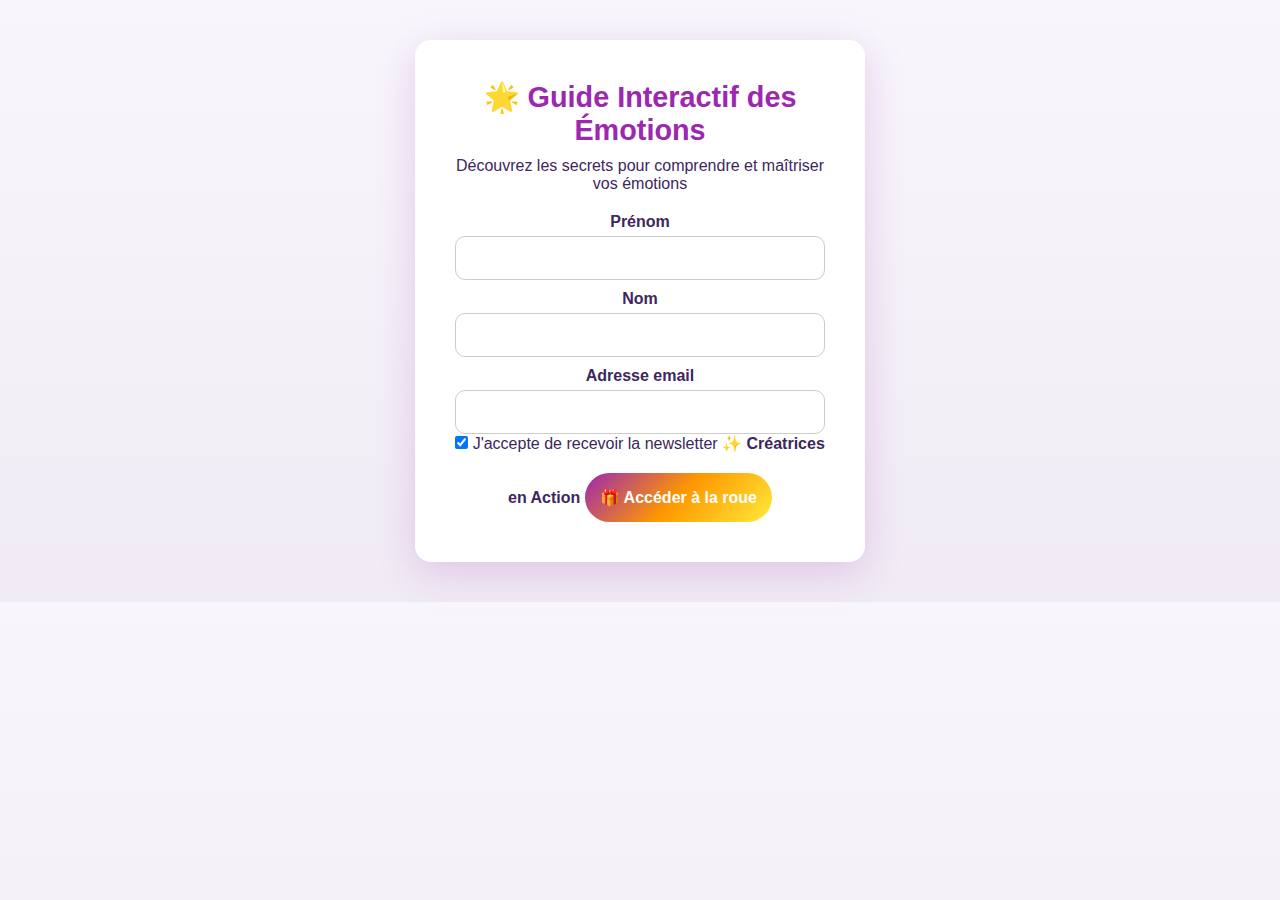
<file: guide-emotions-sheets.html>
<!DOCTYPE html>
<html lang="fr">
<head>
  <meta charset="UTF-8">
  <meta name="viewport" content="width=device-width, initial-scale=1.0">
  <title>Guide Interactif des Émotions - Vision Vibrancy</title>
  <style>
    * { box-sizing: border-box; margin: 0; padding: 0; }
    body {
      font-family: 'Segoe UI', sans-serif;
      background: linear-gradient(to bottom, #f8f6fc, #f0ebf4);
      color: #3d275d;
      text-align: center;
      padding: 20px;
    }
    .lead-magnet-overlay {
      background: white;
      padding: 40px;
      border-radius: 16px;
      box-shadow: 0 10px 40px rgba(156, 39, 176, 0.2);
      max-width: 450px;
      margin: 20px auto;
    }
    .form-title { font-size: 1.8em; color: #9c27b0; margin-bottom: 10px; }
    .form-subtitle { margin-bottom: 20px; }
    .form-group label { display: block; margin: 10px 0 5px; font-weight: 600; }
    .form-group input {
      padding: 12px;
      border: 1px solid #ccc;
      border-radius: 10px;
      font-size: 1em;
      width: 100%;
    }
    .submit-btn {
      margin-top: 20px;
      padding: 15px;
      background: linear-gradient(135deg, #9c27b0, #ff9800, #ffeb3b);
      border: none;
      border-radius: 30px;
      color: white;
      font-weight: bold;
      font-size: 1em;
      cursor: pointer;
      transition: transform 0.2s ease;
    }
    .submit-btn:hover { transform: scale(1.02); }
    .wheel { position: relative; width: 22em; height: 22em; margin: 40px auto; border-radius: 50%; background: #f3e5f5; border: 4px dashed #ce93d8; }
    .emotion-button {
      position: absolute;
      left: 50%;
      top: 50%;
      transform-origin: center;
      padding: 8px 10px;
      border: none;
      background: #fff;
      color: #6a1b9a;
      font-weight: bold;
      border-radius: 10px;
      cursor: pointer;
      transition: background 0.3s ease;
      box-shadow: 0 0 10px rgba(0,0,0,0.1);
    }
    .emotion-button:hover { background: #e1bee7; }
    .guide {
      margin-top: 20px;
      font-size: 1.2em;
      max-width: 600px;
      margin-left: auto;
      margin-right: auto;
      background: #fff;
      padding: 20px;
      border-radius: 16px;
      box-shadow: 0 0 20px rgba(156, 39, 176, 0.1);
    }
    .home-button {
      margin-top: 40px;
      text-decoration: none;
      background: linear-gradient(to right, #9c27b0, #ff9800, #ffeb3b);
      color: white;
      padding: 15px 25px;
      border-radius: 30px;
      font-weight: bold;
      display: inline-block;
      transition: background 0.3s ease;
    }
    .home-button:hover {
      background: linear-gradient(to right, #7b1fa2, #f57c00, #fdd835);
    }
  </style>
</head>
<body>
  <div class="lead-magnet-overlay">
    <form id="emotion-form">
      <h2 class="form-title">🌟 Guide Interactif des Émotions</h2>
      <p class="form-subtitle">Découvrez les secrets pour comprendre et maîtriser vos émotions</p>

      <div class="form-group">
        <label for="prenom">Prénom</label>
        <input type="text" id="prenom" name="prenom" required>
        <label for="nom">Nom</label>
        <input type="text" id="nom" name="nom">
        <label for="email">Adresse email</label>
        <input type="email" id="email" name="email" required>
      </div>

      <label>
        <input type="checkbox" name="newsletter" checked>
        J'accepte de recevoir la newsletter ✨ <strong>Créatrices en Action</strong>
      </label>

      <button type="submit" class="submit-btn">🎁 Accéder à la roue</button>
      <div id="unlockMessage" class="unlock-message" style="display:none;margin-top:20px;">🎉 Accès débloqué !</div>
    </form>
  </div>

  <div id="mainContent" class="main-content" style="display:none;">
    <h1>🌈 Roue des Émotions</h1>
    <button id="toggleMode">Passer en mode enfants</button>
    <div class="wheel" id="wheel"></div>
    <div class="guide" id="guide"><p>Sélectionne une émotion pour découvrir son message 💜</p></div>
    <a href="https://visionvibrancy.com" class="home-button">Retourner sur le site Vision Vibrancy</a>
  </div>

  <script>
    const emotionsAdultes = [
      { nom: "Joie", guide: "Accueille cette vibration, elle t’indique un alignement intérieur." },
      { nom: "Tristesse", guide: "Elle te parle de perte ou de besoin de douceur." },
      { nom: "Colère", guide: "Elle signale une injustice ou un besoin non respecté." },
      { nom: "Peur", guide: "Elle cherche à te protéger." },
      { nom: "Dégoût", guide: "Il t’alerte sur ce qui ne te convient plus." },
      { nom: "Surprise", guide: "Elle ouvre une porte nouvelle." },
      { nom: "Amour", guide: "C’est ton état naturel." },
      { nom: "Honte", guide: "Elle parle de ton image intérieure." },
      { nom: "Culpabilité", guide: "Elle révèle un conflit de valeur." },
      { nom: "Fierté", guide: "Elle te montre ce que tu honores en toi." },
      { nom: "Ennui", guide: "Un appel à créer du nouveau." },
      { nom: "Espoir", guide: "Il t’aide à garder le cap." },
    ];

    const emotionsEnfants = [
      { nom: "😊 Joie", guide: "Tu ressens du bonheur ! Partage-le autour de toi 💛" },
      { nom: "😢 Tristesse", guide: "Tu peux pleurer si tu veux. Ça fait du bien 💧" },
      { nom: "😡 Colère", guide: "Tu as besoin de dire stop ? Respire fort 🔥" },
      { nom: "😨 Peur", guide: "Prends un adulte par la main et parle-lui 👋" },
      { nom: "😖 Dégoût", guide: "Tu n’aimes pas ça ? Tu peux dire non 💬" },
      { nom: "😲 Surprise", guide: "Wahou, c’est inattendu ! Respire et observe 🌟" },
      { nom: "❤️ Amour", guide: "Tu es entourée de douceur. Câline-toi 🧸" },
      { nom: "🙈 Honte", guide: "Tout va bien. Tu as le droit d’être toi 💫" },
      { nom: "😔 Culpabilité", guide: "Tu peux dire pardon et te pardonner 💕" },
      { nom: "🎉 Fierté", guide: "Bravo ! Tu peux célébrer 🎊" },
      { nom: "😐 Ennui", guide: "Et si tu inventais un jeu ? 🎨" },
      { nom: "🌈 Espoir", guide: "Demande un câlin et imagine un arc-en-ciel 🌈" },
    ];

    let modeEnfant = false;

    function renderWheel() {
      const wheel = document.getElementById("wheel");
      const emotions = modeEnfant ? emotionsEnfants : emotionsAdultes;
      wheel.innerHTML = "";
      emotions.forEach((emo, i) => {
        const angle = (i / emotions.length) * 360;
        const btn = document.createElement("button");
        btn.textContent = emo.nom;
        btn.className = "emotion-button";
        btn.style.transform = `rotate(${angle}deg) translate(10em) rotate(-${angle}deg)`;
        btn.onclick = () => showGuide(emo.guide);
        wheel.appendChild(btn);
      });
    }

    function showGuide(text) {
      const guide = document.getElementById("guide");
      guide.innerHTML = `<p>${text}</p>`;
      guide.scrollIntoView({ behavior: 'smooth' });
    }

    document.getElementById("toggleMode").onclick = () => {
      modeEnfant = !modeEnfant;
      document.getElementById("toggleMode").textContent = modeEnfant ? "Passer en mode adultes" : "Passer en mode enfants";
      renderWheel();
    };

    document.getElementById("emotion-form").addEventListener("submit", function(e) {
      e.preventDefault();
      const prenom = document.getElementById("prenom").value;
      const nom = document.getElementById("nom").value;
      const email = document.getElementById("email").value;
      const newsletter = document.getElementById("newsletter").checked ? "Oui" : "Non";

      if (!email || !prenom) {
        alert("Veuillez remplir tous les champs obligatoires");
        return;
      }

      fetch("https://script.google.com/macros/s/AKfycbzkVmYXU89L_TYAkd7nb6PTUOezYMHdvWevMQKjCDIjI6eTGseRfjPmSCFEKYgQB4MF/exec", {
        method: "POST",
        mode: "no-cors",
        headers: { "Content-Type": "application/x-www-form-urlencoded" },
        body: new URLSearchParams({ prenom, nom, email, newsletter })
      }).then(() => {
        document.getElementById("unlockMessage").style.display = "block";
        document.getElementById("emotion-form").style.display = "none";
        setTimeout(() => {
          document.getElementById("leadMagnetOverlay").style.display = "none";
          document.getElementById("mainContent").style.display = "block";
          renderWheel();
        }, 3000);
      });
    });
  </script>
</body>
</html>
</file>
